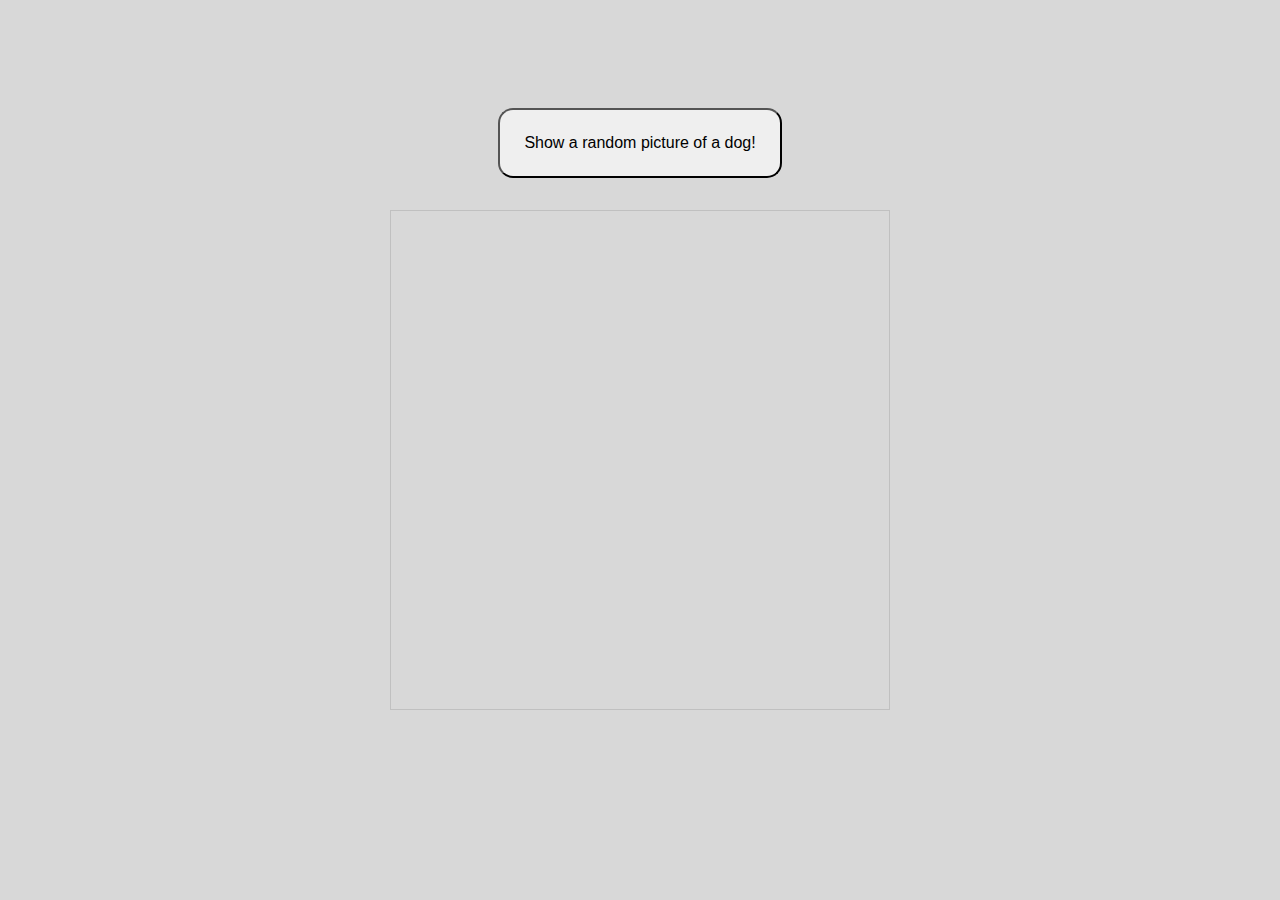
<file: index.html>
<!DOCTYPE html>
<html>
  <head>
    <title>Woohoo!</title>

    <!-- These are our custom CSS styles -->
    <link href="./styles.css" rel="stylesheet" />

    <!-- This is how we pull in JavaScript libraries hosted on other websites -->
    <script
      src="https://code.jquery.com/jquery-3.6.4.min.js"
      integrity="sha256-oP6HI9z1XaZNBrJURtCoUT5SUnxFr8s3BzRl+cbzUq8="
      crossorigin="anonymous"
    ></script>
  </head>

  <body>
    <div class="app">
      <button id="action_button">Show a random picture of a dog!</button>

      <!-- This image will show as blank (nothing) until the button is clicked -->
      <img id="dog_picture"></img>
    </div>

    <script src="app.js"></script>
  </body>
</html>
</file>
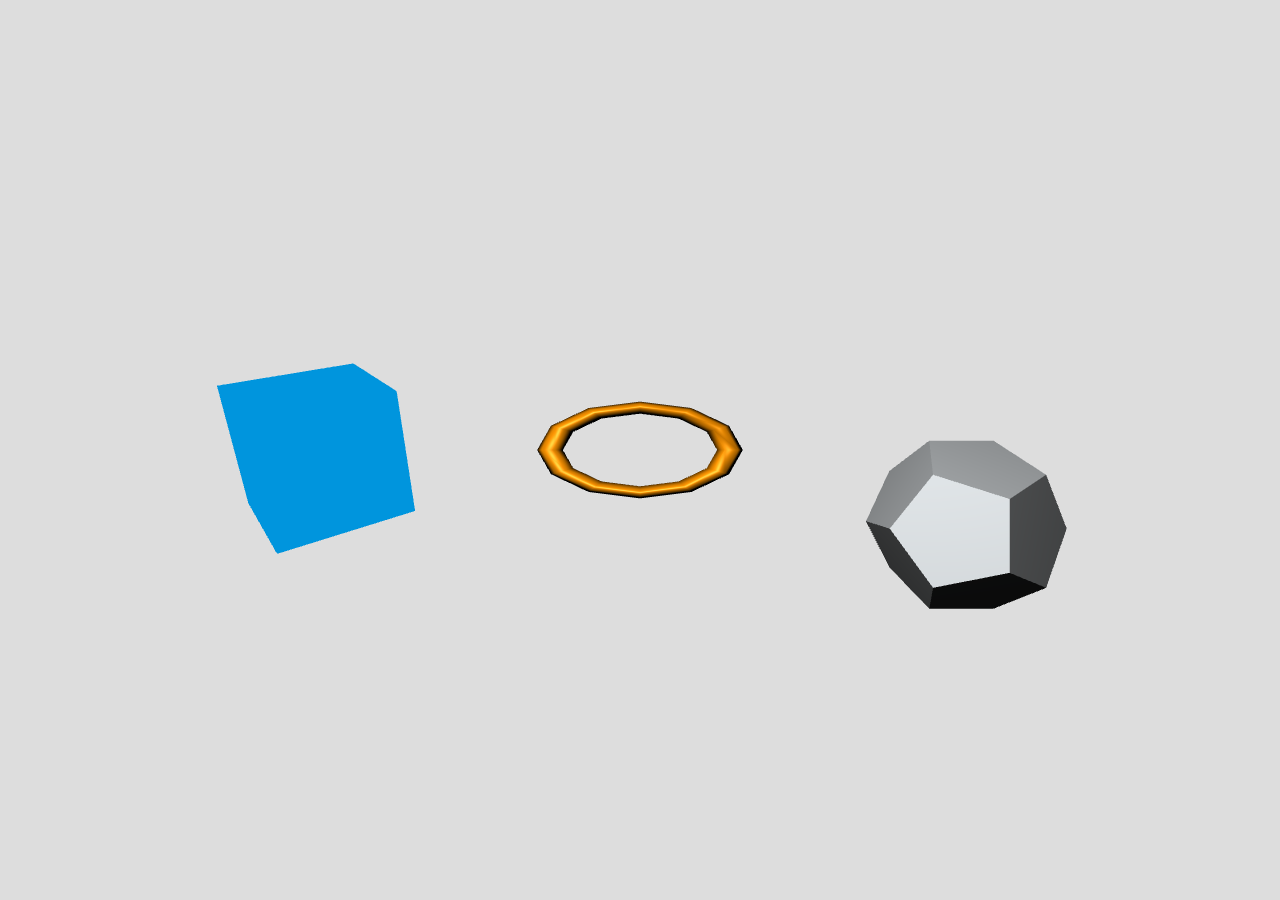
<file: games/javascript3d_examples/threejs/index.html>
<!DOCTYPE html>
<html lang="en-GB">
  <head>
    <meta charset="utf-8" />
    <title>MDN Games: Three.js demo</title>
    <style>
      body {
        margin: 0;
        padding: 0;
      }
      canvas {
        width: 100%;
        height: 100%;
      }
    </style>
  </head>
  <body>
    <script src="three.min.js"></script>
    <script>
      const WIDTH = window.innerWidth;
      const HEIGHT = window.innerHeight;

      const renderer = new THREE.WebGLRenderer({ antialias: true });
      renderer.setSize(WIDTH, HEIGHT);
      renderer.setClearColor(0xdddddd, 1);
      document.body.appendChild(renderer.domElement);

      const scene = new THREE.Scene();

      const camera = new THREE.PerspectiveCamera(70, WIDTH / HEIGHT);
      camera.position.z = 50;
      scene.add(camera);

      const boxGeometry = new THREE.BoxGeometry(10, 10, 10);
      const basicMaterial = new THREE.MeshBasicMaterial({ color: 0x0095dd });
      const cube = new THREE.Mesh(boxGeometry, basicMaterial);
      scene.add(cube);
      cube.rotation.set(0.4, 0.2, 0);
      cube.position.x = -25;

      const torusGeometry = new THREE.TorusGeometry(7, 1, 6, 12);
      const phongMaterial = new THREE.MeshPhongMaterial({ color: 0xff9500 });
      const torus = new THREE.Mesh(torusGeometry, phongMaterial);
      scene.add(torus);

      const dodecahedronGeometry = new THREE.DodecahedronGeometry(7);
      const lambertMaterial = new THREE.MeshLambertMaterial({
        color: 0xeaeff2,
      });
      const dodecahedron = new THREE.Mesh(
        dodecahedronGeometry,
        lambertMaterial
      );
      dodecahedron.position.x = 25;
      scene.add(dodecahedron);

      const light = new THREE.PointLight(0xffffff);
      light.position.set(-10, 15, 50);
      scene.add(light);

      let t = 0;

      function render() {
        requestAnimationFrame(render);
        t += 0.01;
        dodecahedron.position.y = -7 * Math.sin(t * 2);
        torus.scale.y = Math.abs(Math.sin(t));
        cube.rotation.y += 0.01;

        renderer.render(scene, camera);
      }
      render();
    </script>
  </body>
</html>
</file>
<file: styles.css>
body {
    background-color: #d8d8d8;
    color: #000000;
    padding-top: 100px;
}

.app {
    width: 100%;
    display: flex;
    flex-direction: column;
    align-items: center;
    justify-content: center;
}

#action_button {
    padding: 24px;
    font-size: 16px;
    border-radius: 15px;
}

#dog_picture {
    margin-top: 32px;
    height: 500px;
    width: 500px;
}
</file>
